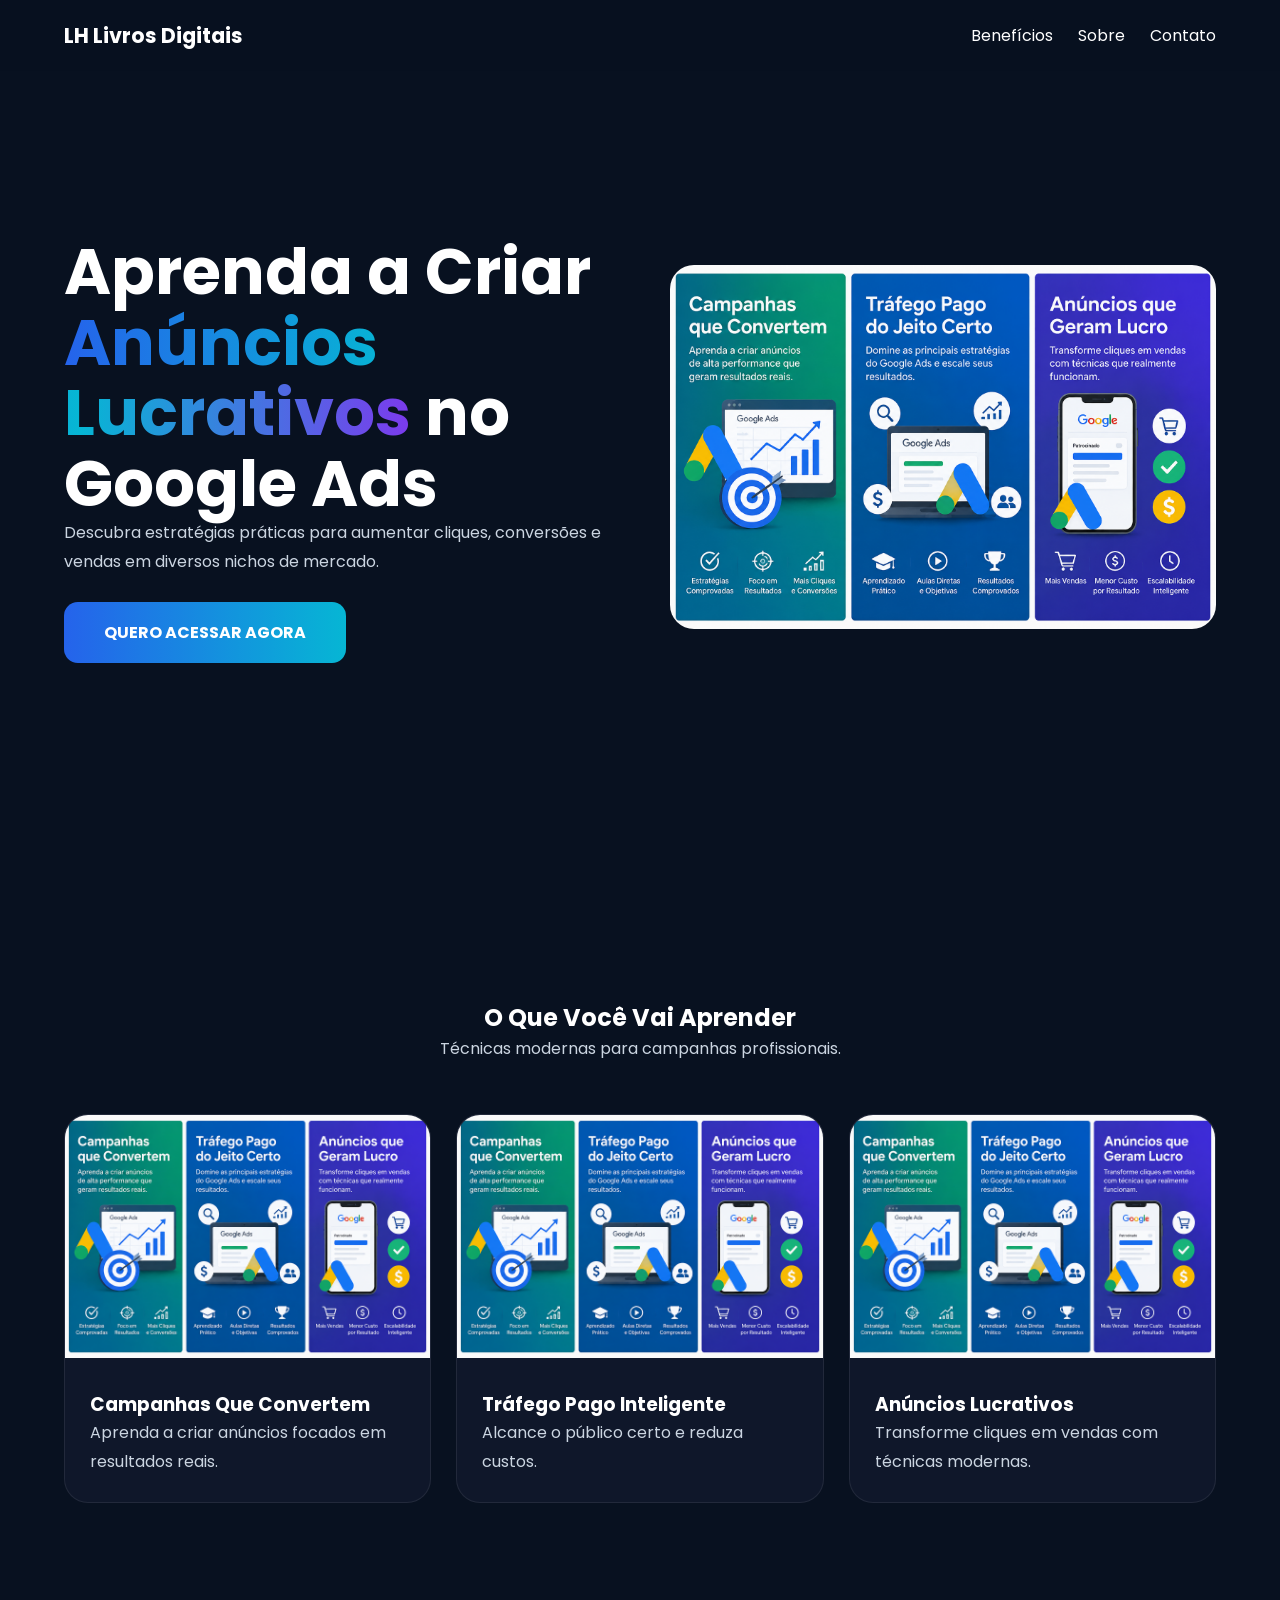
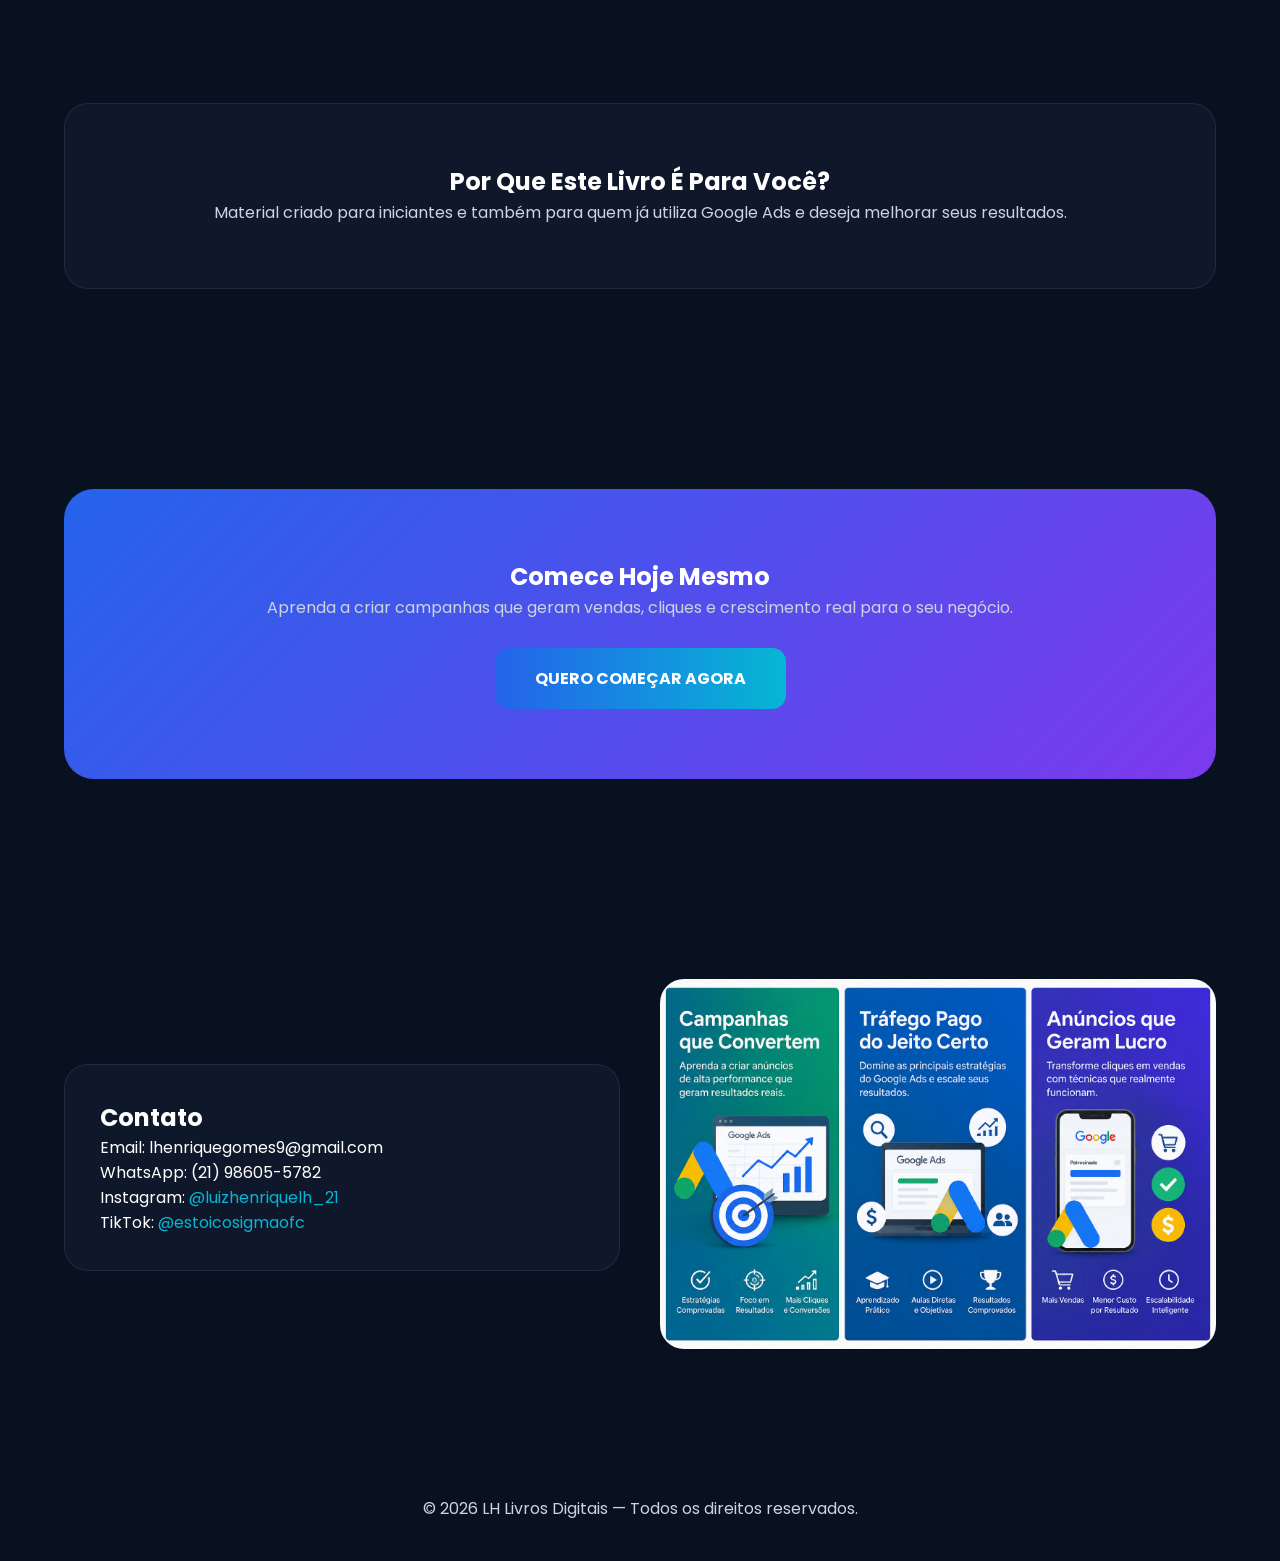
<file: index.html>
<!DOCTYPE html>
<html lang="pt-BR">
<head>
<meta charset="UTF-8">
<meta name="viewport" content="width=device-width, initial-scale=1.0">
<title>LH Livros Digitais</title>
<meta name="google-site-verification" content="6a_ZIy7tEaDDe8niwfGNB23G3dvnlPthQ3DiLeZuok8" />
<link rel="icon" type="image/webp" href="imagem.webp">
<link href="https://fonts.googleapis.com/css2?family=Poppins:wght@300;400;500;600;700;800&display=swap" rel="stylesheet">
<style>
*{margin:0;padding:0;box-sizing:border-box;font-family:Poppins,sans-serif}
body{background:#081120;color:#fff}
html{scroll-behavior:smooth}
.container{width:90%;max-width:1200px;margin:auto}
nav{position:fixed;top:0;width:100%;background:rgba(8,17,32,.85);backdrop-filter:blur(10px);z-index:999}
.nav{display:flex;justify-content:space-between;align-items:center;padding:20px 0}
.logo{font-weight:700;font-size:1.3rem}
.menu a{color:#fff;text-decoration:none;margin-left:25px}
.hero{min-height:100vh;display:grid;grid-template-columns:1fr 1fr;align-items:center;gap:60px}
h1{font-size:4rem;line-height:1.1}
h1 span{background:linear-gradient(90deg,#2563EB,#06B6D4,#7C3AED);-webkit-background-clip:text;color:transparent}
.hero p,.section-title p,.card p,.about p,.cta p{color:#CBD5E1;line-height:1.8}
.btn{display:inline-block;margin-top:25px;padding:18px 40px;border-radius:14px;text-decoration:none;color:#fff;font-weight:700;background:linear-gradient(90deg,#2563EB,#06B6D4)}
.hero img,.contact img{width:100%;border-radius:24px}
section{padding:100px 0}
.section-title{text-align:center;margin-bottom:50px}
.cards{display:grid;grid-template-columns:repeat(auto-fit,minmax(280px,1fr));gap:25px}
.card,.about,.contact-box{background:#0F172A;border:1px solid rgba(255,255,255,.08);border-radius:24px;overflow:hidden}
.card img{width:100%}
.card div{padding:25px}
.about{padding:60px;text-align:center}
.cta{padding:70px;border-radius:30px;text-align:center;background:linear-gradient(135deg,#2563EB,#7C3AED)}
.contact{display:grid;grid-template-columns:1fr 1fr;gap:40px;align-items:center}
.contact-box{padding:35px}
.contact-box a{color:#06B6D4;text-decoration:none}
footer{text-align:center;padding:40px;color:#CBD5E1}
@media(max-width:900px){
.hero,.contact{grid-template-columns:1fr}
h1{font-size:2.5rem}
.menu{display:none}
}
</style>
</head>
<body>
<nav><div class="container nav"><div class="logo">LH Livros Digitais</div><div class="menu"><a href="#beneficios">Benefícios</a><a href="#sobre">Sobre</a><a href="#contato">Contato</a></div></div></nav>

<div class="container hero">
<div>
<h1>Aprenda a Criar <span>Anúncios Lucrativos</span> no Google Ads</h1>
<p>Descubra estratégias práticas para aumentar cliques, conversões e vendas em diversos nichos de mercado.</p>
<a class="btn" href="https://go.hotmart.com/W101954632D?dp=1" target="_blank">QUERO ACESSAR AGORA</a>
</div>
<div><img src="imagem 2.png" alt="ebook"></div>
</div>

<section id="beneficios">
<div class="container">
<div class="section-title"><h2>O Que Você Vai Aprender</h2><p>Técnicas modernas para campanhas profissionais.</p></div>
<div class="cards">
<div class="card"><img src="imagem 2.png"><div><h3>Campanhas Que Convertem</h3><p>Aprenda a criar anúncios focados em resultados reais.</p></div></div>
<div class="card"><img src="imagem 2.png"><div><h3>Tráfego Pago Inteligente</h3><p>Alcance o público certo e reduza custos.</p></div></div>
<div class="card"><img src="imagem 2.png"><div><h3>Anúncios Lucrativos</h3><p>Transforme cliques em vendas com técnicas modernas.</p></div></div>
</div>
</div>
</section>

<section id="sobre">
<div class="container">
<div class="about">
<h2>Por Que Este Livro É Para Você?</h2>
<p>Material criado para iniciantes e também para quem já utiliza Google Ads e deseja melhorar seus resultados.</p>
</div>
</div>
</section>

<section>
<div class="container">
<div class="cta">
<h2>Comece Hoje Mesmo</h2>
<p>Aprenda a criar campanhas que geram vendas, cliques e crescimento real para o seu negócio.</p>
<a class="btn" href="https://go.hotmart.com/W101954632D?dp=1" target="_blank">QUERO COMEÇAR AGORA</a>
</div>
</div>
</section>

<section id="contato">
<div class="container contact">
<div class="contact-box">
<h2>Contato</h2>
<p>Email: lhenriquegomes9@gmail.com</p>
<p>WhatsApp: (21) 98605-5782</p>
<p>Instagram: <a href="https://www.instagram.com/luizhenriquelh_21/" target="_blank">@luizhenriquelh_21</a></p>
<p>TikTok: <a href="https://www.tiktok.com/@estoicosigmaofc" target="_blank">@estoicosigmaofc</a></p>
</div>
<div><img src="imagem 2.png" alt="contato"></div>
</div>
</section>

<footer>© 2026 LH Livros Digitais — Todos os direitos reservados.</footer>
</body>
</html>
</file>
